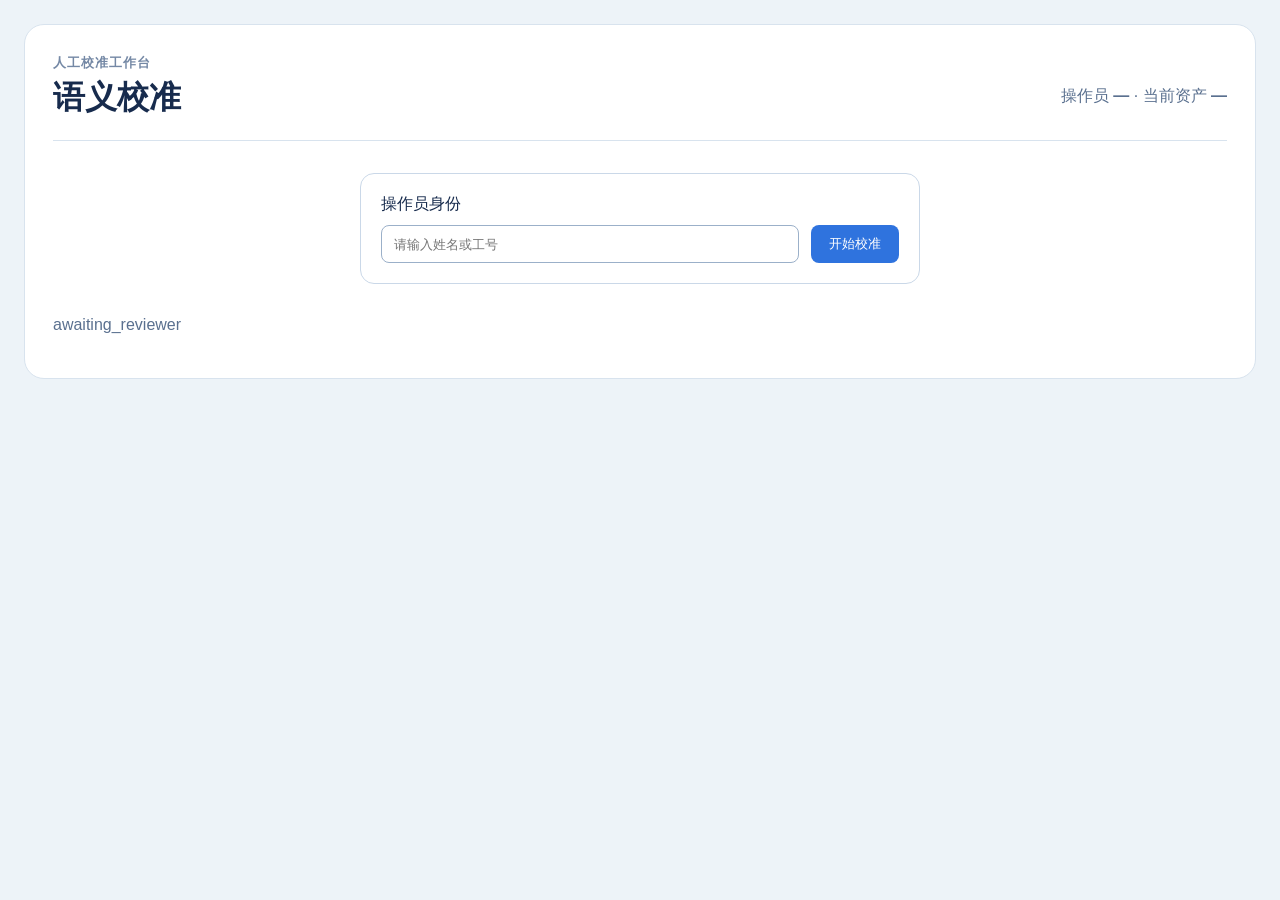
<file: semantic_calibration/static/index.html>
<!doctype html>
<html lang="zh-CN">
  <head>
    <meta charset="utf-8">
    <meta name="viewport" content="width=device-width, initial-scale=1">
    <title>语义校准</title>
    <link rel="stylesheet" href="./workbench.css">
    <link rel="modulepreload" href="./semantic_adapter.js">
  </head>
  <body>
    <main class="semantic-shell" data-semantic-app data-reviewer="">
      <header class="semantic-header">
        <div><span class="eyebrow">人工校准工作台</span><h1>语义校准</h1></div>
        <div class="asset-meta">操作员 <strong data-reviewer-current>—</strong> · 当前资产 <strong data-asset-id>—</strong></div>
      </header>
      <section class="reviewer-gate" data-reviewer-gate>
        <label for="semantic-reviewer">操作员身份</label>
        <div class="reviewer-row">
          <input id="semantic-reviewer" data-reviewer-input autocomplete="name" placeholder="请输入姓名或工号">
          <button type="button" data-action="start-calibration">开始校准</button>
        </div>
      </section>
      <p class="status" data-status>正在加载</p>
      <button type="button" data-action="reacquire-lease" hidden>重新占用任务</button>
      <section data-workbench hidden>
        <label class="asset-selector">语义任务
          <select data-asset-select aria-label="选择语义任务"></select>
        </label>
        <section class="video-panel" aria-label="语义校准视频">
          <video data-semantic-video controls preload="metadata"></video>
          <div class="video-readout">当前帧 <strong data-current-frame>0</strong></div>
        </section>
        <section class="semantic-stage" data-semantic-stage aria-live="polite"></section>
      </section>
    </main>
    <script type="module" src="./app.js"></script>
  </body>
</html>
</file>
<file: semantic_calibration/static/workbench.css>
:root {
  color-scheme: light;
  font-family: Inter, "PingFang SC", "Microsoft YaHei", sans-serif;
  color: #172b4d;
  background: #edf3f8;
}

* { box-sizing: border-box; }
body { margin: 0; padding: 24px; }
.semantic-shell { max-width: 1440px; margin: 0 auto; background: #fff; border: 1px solid #d8e3ee; border-radius: 20px; padding: 28px; }
.semantic-header { display: flex; justify-content: space-between; align-items: center; gap: 24px; border-bottom: 1px solid #d8e3ee; }
.semantic-header h1 { margin: 4px 0 20px; }
.eyebrow { color: #7488a5; font-size: 13px; font-weight: 700; letter-spacing: .08em; }
.asset-meta, .status { color: #5a708f; }
.reviewer-gate { max-width: 560px; margin: 32px auto; border: 1px solid #cad8e8; border-radius: 14px; padding: 20px; }
.reviewer-row { display: flex; gap: 12px; margin-top: 10px; }
.reviewer-row input { flex: 1; min-width: 0; padding: 10px 12px; border: 1px solid #9bb0c9; border-radius: 8px; }
.reviewer-row button { padding: 10px 18px; border: 0; border-radius: 8px; color: white; background: #2f73de; }
.asset-selector { display: block; margin: 18px 0; }
.asset-selector select { margin-left: 10px; padding: 8px; }
.video-panel { position: relative; border-radius: 14px; overflow: hidden; background: #071526; }
.video-panel video { display: block; width: 100%; max-height: 60vh; }
.video-readout { position: absolute; right: 16px; bottom: 16px; padding: 8px 12px; border-radius: 8px; color: white; background: rgb(7 21 38 / 82%); }
.semantic-stage { min-height: 320px; }
.timeline-track { position: relative; min-height: 96px; border: 1px solid #cad8e8; border-radius: 12px; background: #f7f9fc; }
.timeline-segment { position: absolute; left: var(--segment-left); width: var(--segment-width); top: 24px; height: 48px; border: 1px solid #8da9d1; background: #dce9fa; overflow: hidden; }
.boundary-handle { position: absolute; left: var(--boundary-left); transform: translateX(-50%); top: 12px; width: 12px; height: 72px; border: 0; border-radius: 8px; background: #3c82f6; cursor: ew-resize; }
.pending-confirmation { margin-top: 20px; border: 1px solid #f0a23b; border-radius: 12px; padding: 16px; background: #fff8ec; }

@media (max-width: 720px) {
  body { padding: 0; }
  .semantic-shell { border-radius: 0; padding: 16px; }
  .semantic-header { align-items: flex-start; flex-direction: column; }
}
</file>
